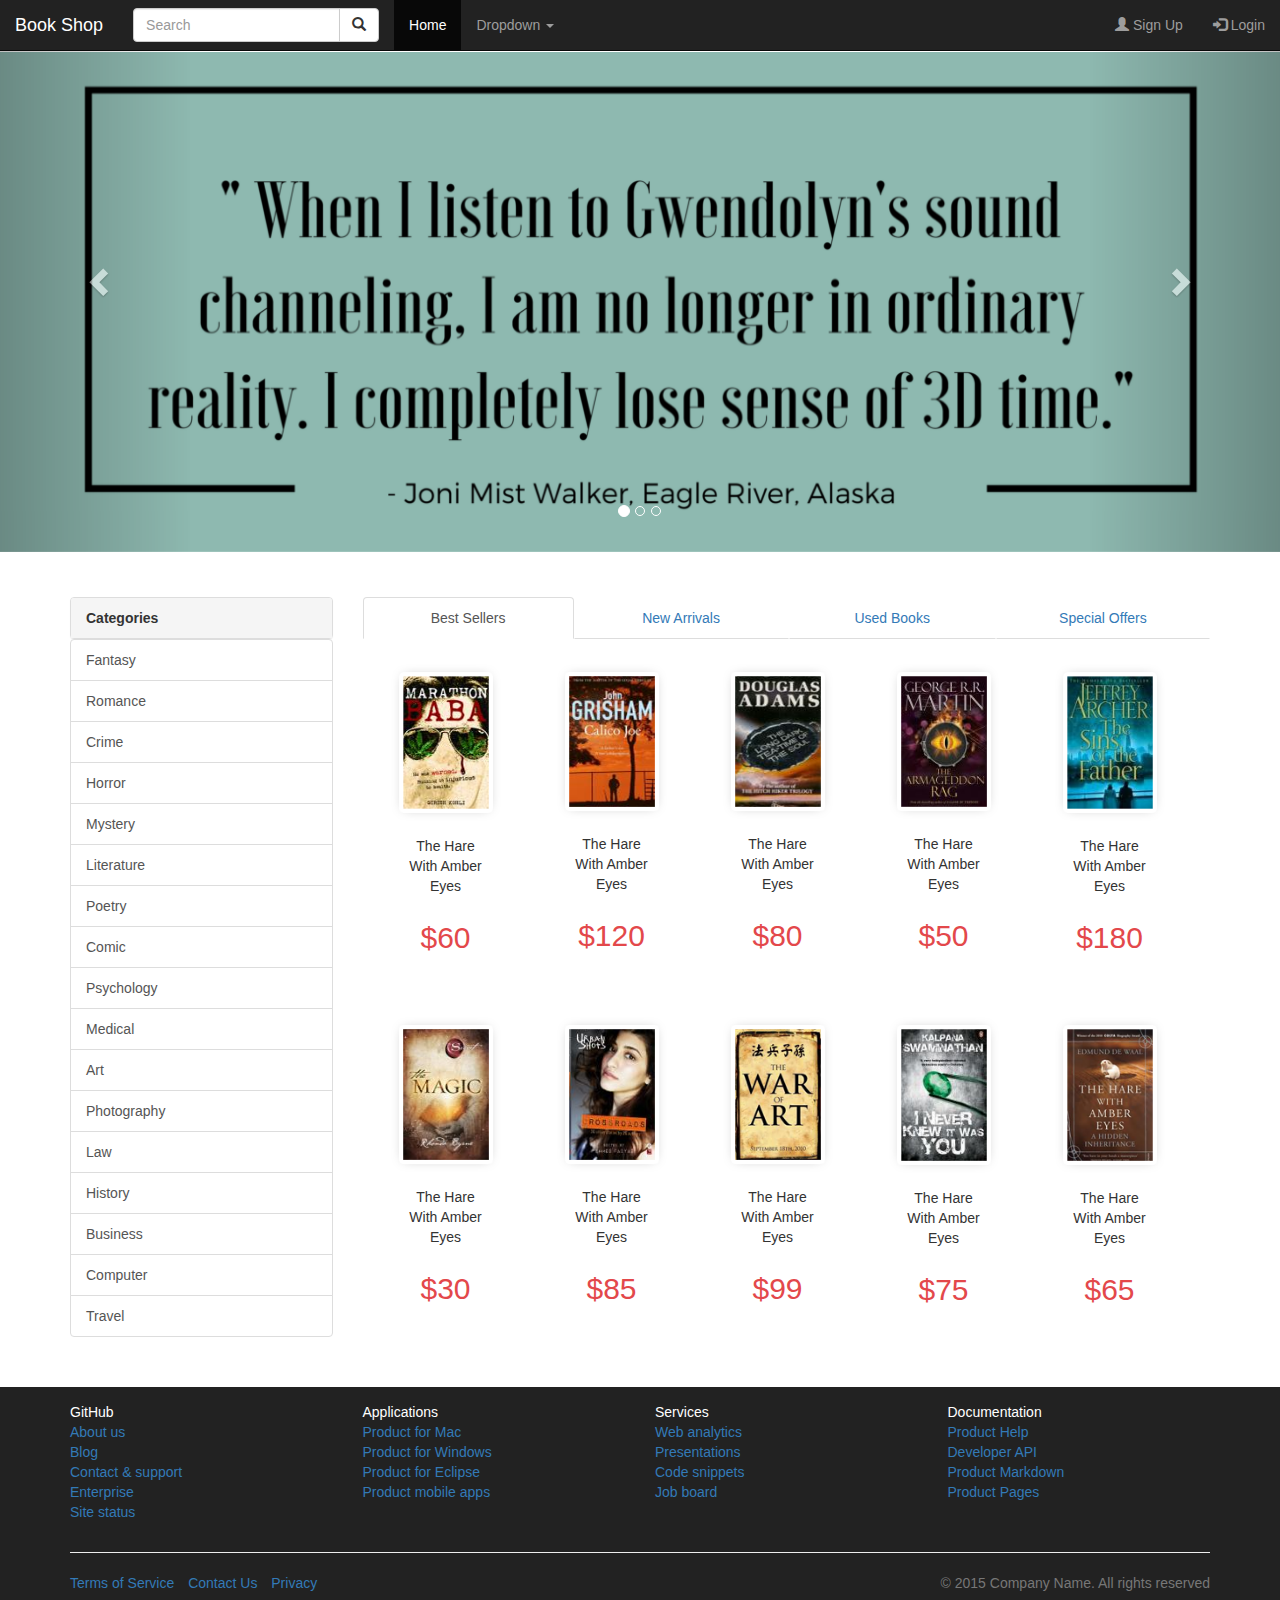
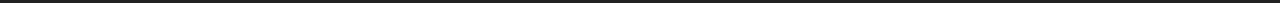
<file: index.html>
<!DOCTYPE html>
<html lang="en">

<head>
    <title>Book shop</title>
    <meta charset="utf-8">
    <meta name="viewport" content="width=device-width, initial-scale=1">
    <link rel="stylesheet" href="https://maxcdn.bootstrapcdn.com/bootstrap/3.3.7/css/bootstrap.min.css">
    <script src="https://ajax.googleapis.com/ajax/libs/jquery/3.3.1/jquery.min.js"></script>
    <script src="https://maxcdn.bootstrapcdn.com/bootstrap/3.3.7/js/bootstrap.min.js"></script>
    <link rel="stylesheet" href="index.css">
    <script src="index.js"></script>
</head>

<body>
    <header>
        <nav class="navbar navbar-inverse navbar-fixed-top">
            <div class="container-fluid">
                <div class="navbar-header ">
                    <button type="button" class="navbar-toggle" data-toggle="collapse" data-target="#myNavbar">
                     <span class="icon-bar"></span>
                     <span class="icon-bar"></span>
                     <span class="icon-bar"></span>                        
                    </button>
                    <a class="navbar-brand" href="index.html">Book Shop</a>
                </div>

                <form class="navbar-form navbar-left">
                    <div class="input-group">
                        <input type="text" class="form-control" placeholder="Search" name="search">
                        <div class="input-group-btn">
                            <button class="btn btn-default">
            <i class="glyphicon glyphicon-search"></i>
          </button>
                        </div>
                    </div>
                </form>

                <div class="collapse navbar-collapse" id="myNavbar">
                    <ul class="nav navbar-nav">
                        <li class="active"><a href="index.html">Home</a></li>
                        <li class="dropdown">
                            <a href="#" class="dropdown-toggle" data-toggle="dropdown" role="button" aria-haspopup="true" aria-expanded="false">Dropdown <span class="caret"></span></a>
                            <ul class="dropdown-menu">
                                <li><a href="#">Action</a></li>
                                <li><a href="#">Another action</a></li>
                                <li><a href="#">Something else here</a></li>
                            </ul>
                        </li>
                    </ul>
                    <ul class="nav navbar-nav navbar-right">
                        <li><a href="sign_up.html"><span class="glyphicon glyphicon-user"></span> Sign Up</a></li>
                        <li><a href="login_in.html"><span class="glyphicon glyphicon-log-in"></span> Login</a></li>
                    </ul>
                </div>
            </div>
        </nav>
    </header>


    <div class="container demo">
        <div class="jumbotron">
            <h1>Welcome to our Book Shop</h1>
        </div>
    </div>


    <div class="main">
        <!-- Slideshow -->
        <div class="carousel slide slide_no" id="carousel">

            <!-- Indicators -->

            <ol class="carousel-indicators">
                <li class="active" data-target="#carousel" data-slide="0"></li>
                <li data-target="#carousel" data-slide="1"></li>
                <li data-target="#carousel" data-slide="2"></li>
            </ol>

            <!-- Slideshow -->

            <div class="carousel-inner">
                <div class="item active">
                    <img src="img/Hey-HoLets-Go-18-1300x500.png" alt="">
                    <div class="carousel-caption">
                        <h3></h3>
                        <p></p>
                    </div>
                </div>

                <div class="item ">
                    <img src="img/FearofFranchise.jpg" alt="">
                    <div class="carousel-caption">
                        <h3></h3>
                        <p></p>
                    </div>
                </div>

                <div class="item ">
                    <img src="img/boeing_747_3-1300x600.jpg" alt="">
                    <div class="carousel-caption">
                        <h3></h3>
                        <p></p>
                    </div>
                </div>

                <!-- Pointers -->

                <a href="#carousel" class="left carousel-control" data-slide="prev">
                     <span class="glyphicon glyphicon-chevron-left"></span>
                 </a>
                <a href="#carousel" class="right carousel-control" data-slide="next">
                     <span class="glyphicon glyphicon-chevron-right"></span>
                 </a>


            </div>

        </div>
        <div class="tab">
            <div class="container">
                <div class="row">
                    <div class="col-sm-3 col-xs-4 demo_1">
                        <div class="panel-group">
                            <div class="panel panel-default">
                                <div class="panel-heading"><strong>Categories</strong></div>
                            </div>
                            <ul class="list-group">
                                <a href="#" class="list-group-item">Fantasy</a>
                                <a href="#" class="list-group-item">Romance</a>
                                <a href="#" class="list-group-item">Crime</a>
                                <a href="#" class="list-group-item">Horror</a>
                                <a href="#" class="list-group-item">Mystery</a>
                                <a href="#" class="list-group-item">Literature</a>
                                <a href="#" class="list-group-item">Poetry</a>
                                <a href="#" class="list-group-item">Comic</a>
                                <a href="#" class="list-group-item">Psychology</a>
                                <a href="#" class="list-group-item">Medical</a>
                                <a href="#" class="list-group-item">Art</a>
                                <a href="#" class="list-group-item">Photography</a>
                                <a href="#" class="list-group-item">Law</a>
                                <a href="#" class="list-group-item">History</a>
                                <a href="#" class="list-group-item">Business</a>
                                <a href="#" class="list-group-item">Computer</a>
                                <a href="#" class="list-group-item">Travel</a>

                            </ul>
                        </div>
                    </div>
                    <div class="col-sm-9 col-xs-8 demo_2">
                        <!-- Навигационные вкладки -->
                        <ul class="nav nav-tabs nav-justified" role="tablist">
                            <li role="presentation" class="active"><a href="#home" aria-controls="home" role="tab" data-toggle="tab">Best Sellers</a></li>
                            <li role="presentation"><a href="#profile" aria-controls="profile" role="tab" data-toggle="tab">New Arrivals</a></li>
                            <li role="presentation"><a href="#messages" aria-controls="messages" role="tab" data-toggle="tab">Used Books</a></li>
                            <li role="presentation"><a href="#settings" aria-controls="settings" role="tab" data-toggle="tab">Special Offers</a></li>
                        </ul>

                        <!-- Вкладки панелей -->
                        <div class="tab-content">
                            <div role="tabpanel" class="tab-pane fade in active" id="home">
                                <div class="card clearfix">
                                    <div class="gallery">
                                        <a href="product.html">
                                    <img src="img/Layer%20106.png" alt="Trolltunga Norway">
                                    </a>
                                        <div class="desc">The Hare With Amber Eyes</div>
                                        <div class="des">
                                            <h2>$60</h2>
                                        </div>
                                    </div>


                                    <div class="gallery">
                                        <a href="product.html">
                                    <img src="img/Layer%20107.png" alt="Trolltunga Norway">
                                    </a>
                                        <div class="desc">The Hare With Amber Eyes</div>
                                        <div class="des">
                                            <h2>$120</h2>
                                        </div>
                                    </div>


                                    <div class="gallery">
                                        <a href="product.html">
                                    <img src="img/Layer%20108.png" alt="Trolltunga Norway">
                                    </a>
                                        <div class="desc">The Hare With Amber Eyes</div>
                                        <div class="des">
                                            <h2>$80</h2>
                                        </div>
                                    </div>


                                    <div class="gallery">
                                        <a href="product.html">
                                    <img src="img/Layer%20109.png" alt="Trolltunga Norway">
                                    </a>
                                        <div class="desc">The Hare With Amber Eyes</div>
                                        <div class="des">
                                            <h2>$50</h2>
                                        </div>
                                    </div>


                                    <div class="gallery">
                                        <a href="product.html">
                                    <img src="img/Layer%20133.png" alt="Trolltunga Norway">
                                    </a>
                                        <div class="desc">The Hare With Amber Eyes</div>
                                        <div class="des">
                                            <h2>$180</h2>
                                        </div>
                                    </div>

                                </div>

                                <div class="card clearfix">
                                    <div class="gallery">
                                        <a href="product.html">
                                    <img src="img/Layer%20134.png" alt="Trolltunga Norway">
                                    </a>
                                        <div class="desc">The Hare With Amber Eyes</div>
                                        <div class="des">
                                            <h2>$30</h2>
                                        </div>
                                    </div>


                                    <div class="gallery">
                                        <a href="product.html">
                                    <img src="img/Layer%20135.png" alt="Trolltunga Norway">
                                    </a>
                                        <div class="desc">The Hare With Amber Eyes</div>
                                        <div class="des">
                                            <h2>$85</h2>
                                        </div>
                                    </div>


                                    <div class="gallery">
                                        <a href="product.html">
                                    <img src="img/Layer%2058.png" alt="Trolltunga Norway">
                                    </a>
                                        <div class="desc">The Hare With Amber Eyes</div>
                                        <div class="des">
                                            <h2>$99</h2>
                                        </div>
                                    </div>


                                    <div class="gallery">
                                        <a href="product.html">
                                    <img src="img/Layer%20137.png" alt="Trolltunga Norway">
                                    </a>
                                        <div class="desc">The Hare With Amber Eyes</div>
                                        <div class="des">
                                            <h2>$75</h2>
                                        </div>
                                    </div>


                                    <div class="gallery">
                                        <a href="product.html">
                                    <img src="img/Layer%2056.png" alt="Trolltunga Norway">
                                    </a>
                                        <div class="desc">The Hare With Amber Eyes</div>
                                        <div class="des">
                                            <h2>$65</h2>
                                        </div>
                                    </div>

                                </div>


                            </div>
                            <div role="tabpanel" class="tab-pane fade" id="profile">...</div>
                            <div role="tabpanel" class="tab-pane fade" id="messages">...</div>
                            <div role="tabpanel" class="tab-pane fade" id="settings">...</div>
                        </div>
                    </div>

                </div>
            </div>
        </div>
    </div>

    <div class="footer">
        <div class="container">
            <div class="row">
                <div class="col-xs-3">
                    <ul class="list-unstyled">
                        <li>GitHub
                            <li>
                                <li><a href="#">About us</a></li>
                                <li><a href="#">Blog</a></li>
                                <li><a href="#">Contact & support</a></li>
                                <li><a href="#">Enterprise</a></li>
                                <li><a href="#">Site status</a></li>
                    </ul>
                </div>
                <div class="col-xs-3">
                    <ul class="list-unstyled">
                        <li>Applications
                            <li>
                                <li><a href="#">Product for Mac</a></li>
                                <li><a href="#">Product for Windows</a></li>
                                <li><a href="#">Product for Eclipse</a></li>
                                <li><a href="#">Product mobile apps</a></li>
                    </ul>
                </div>
                <div class="col-xs-3">
                    <ul class="list-unstyled">
                        <li>Services
                            <li>
                                <li><a href="#">Web analytics</a></li>
                                <li><a href="#">Presentations</a></li>
                                <li><a href="#">Code snippets</a></li>
                                <li><a href="#">Job board</a></li>
                    </ul>
                </div>
                <div class="col-xs-3">
                    <ul class="list-unstyled">
                        <li>Documentation
                            <li>
                                <li><a href="#">Product Help</a></li>
                                <li><a href="#">Developer API</a></li>
                                <li><a href="#">Product Markdown</a></li>
                                <li><a href="#">Product Pages</a></li>
                    </ul>
                </div>
            </div>
            <hr>
            <div class="row">
                <div class="col-xs-8">
                    <ul class="list-unstyled list-inline pull-left">
                        <li><a href="#">Terms of Service</a></li>
                        <li><a href="#">Contact Us</a></li>
                        <li><a href="#">Privacy</a></li>
                    </ul>
                </div>
                <div class="col-xs-4">
                    <p class="text-muted pull-right">© 2015 Company Name. All rights reserved</p>
                </div>
            </div>
        </div>
    </div>
</body>

</html>
</file>
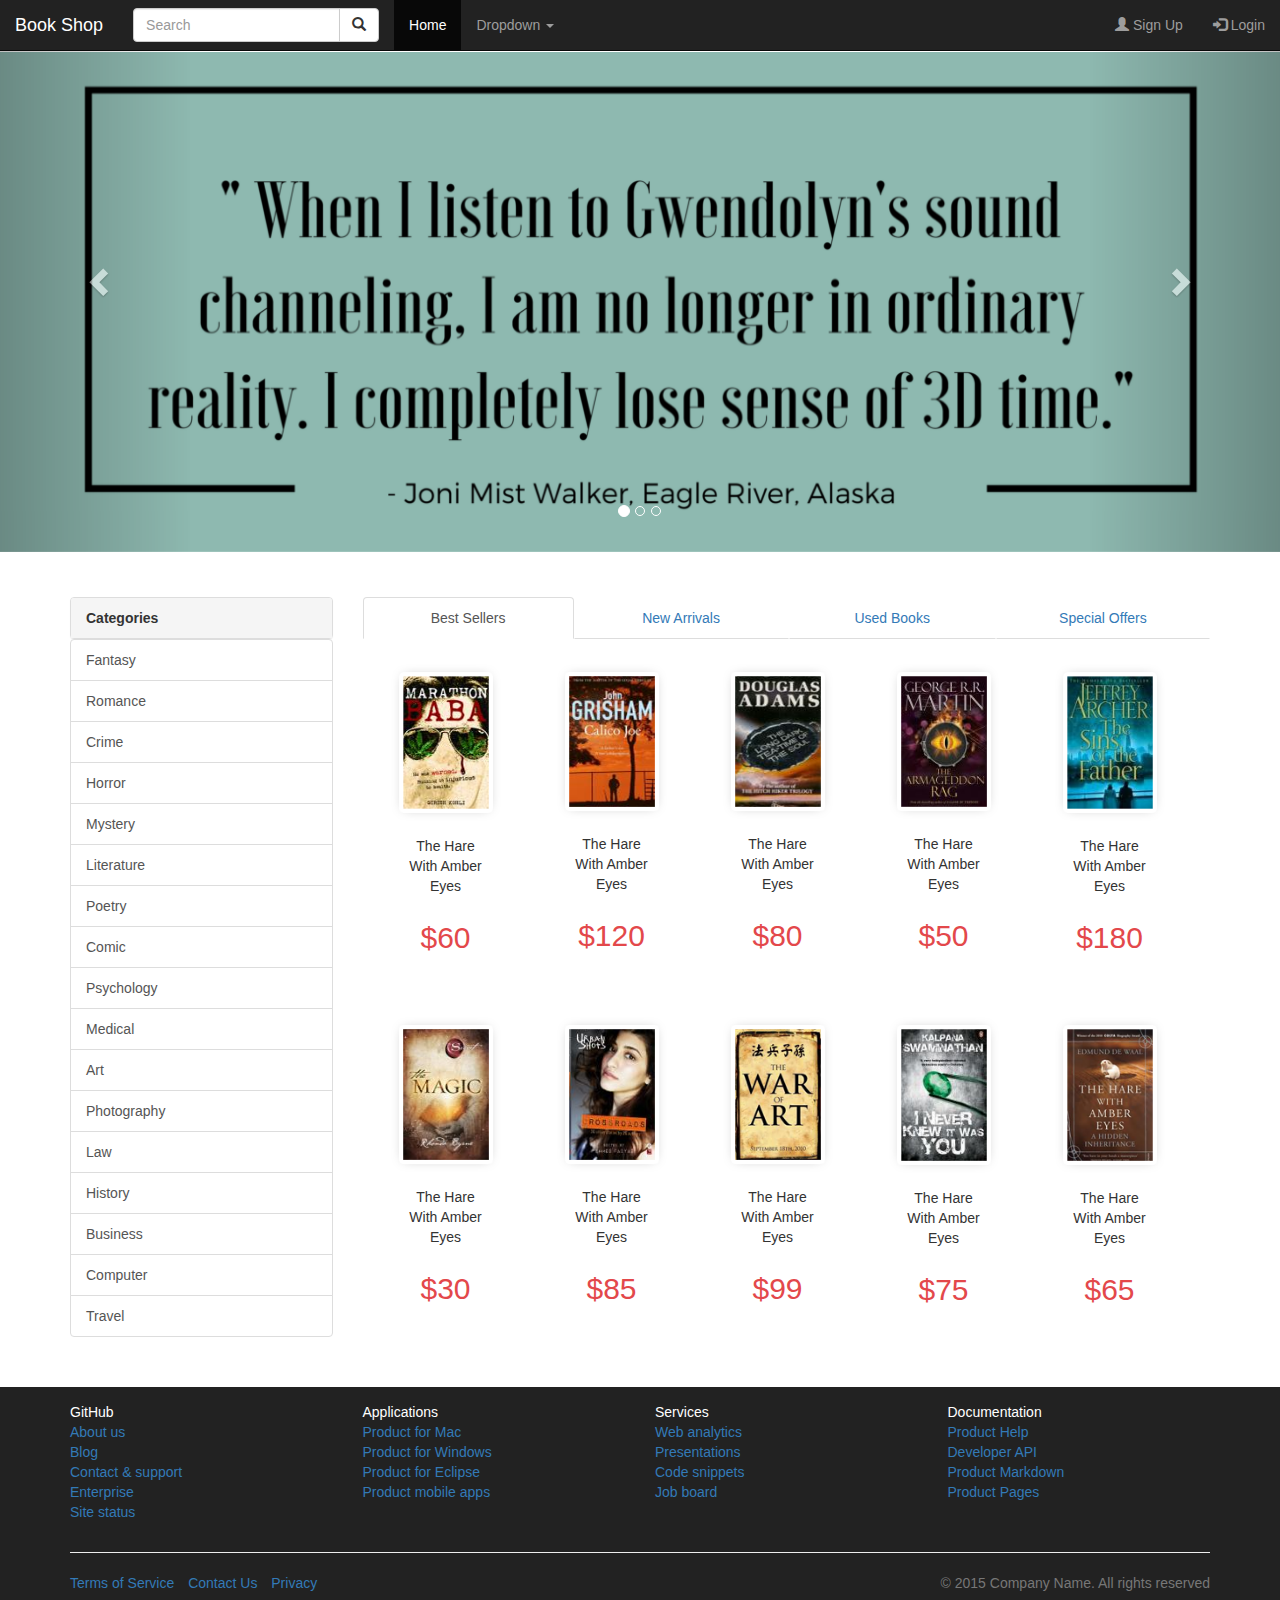
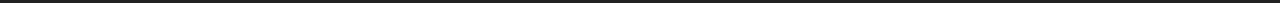
<file: магазинный сайт макет/index.html>
﻿<!DOCTYPE html>
<html lang="en">

<head>
    <title>Book shop</title>
    <meta charset="utf-8">
    <meta name="viewport" content="width=device-width, initial-scale=1">
    <link rel="stylesheet" href="https://maxcdn.bootstrapcdn.com/bootstrap/3.3.7/css/bootstrap.min.css">
    <script src="https://ajax.googleapis.com/ajax/libs/jquery/3.3.1/jquery.min.js"></script>
    <script src="https://maxcdn.bootstrapcdn.com/bootstrap/3.3.7/js/bootstrap.min.js"></script>
    <link rel="stylesheet" href="index.css">
    <script src="index.js"></script>
</head>

<body>
    <header>
        <nav class="navbar navbar-inverse navbar-fixed-top">
            <div class="container-fluid">
                <div class="navbar-header ">
                    <button type="button" class="navbar-toggle" data-toggle="collapse" data-target="#myNavbar">
                     <span class="icon-bar"></span>
                     <span class="icon-bar"></span>
                     <span class="icon-bar"></span>                        
                    </button>
                    <a class="navbar-brand" href="index.html">Book Shop</a>
                </div>

                <form class="navbar-form navbar-left">
                    <div class="input-group">
                        <input type="text" class="form-control" placeholder="Search" name="search">
                        <div class="input-group-btn">
                            <button class="btn btn-default">
            <i class="glyphicon glyphicon-search"></i>
          </button>
                        </div>
                    </div>
                </form>

                <div class="collapse navbar-collapse" id="myNavbar">
                    <ul class="nav navbar-nav">
                        <li class="active"><a href="index.html">Home</a></li>
                        <li class="dropdown">
                            <a href="#" class="dropdown-toggle" data-toggle="dropdown" role="button" aria-haspopup="true" aria-expanded="false">Dropdown <span class="caret"></span></a>
                            <ul class="dropdown-menu">
                                <li><a href="#">Action</a></li>
                                <li><a href="#">Another action</a></li>
                                <li><a href="#">Something else here</a></li>
                            </ul>
                        </li>
                    </ul>
                    <ul class="nav navbar-nav navbar-right">
                        <li><a href="sign_up.html"><span class="glyphicon glyphicon-user"></span> Sign Up</a></li>
                        <li><a href="login_in.html"><span class="glyphicon glyphicon-log-in"></span> Login</a></li>
                    </ul>
                </div>
            </div>
        </nav>
    </header>


    <div class="container demo">
        <div class="jumbotron">
            <h1>Welcome to our Book Shop</h1>
        </div>
    </div>


    <div class="main">
        <!-- Slideshow -->
        <div class="carousel slide slide_no" id="carousel">

            <!-- Indicators -->

            <ol class="carousel-indicators">
                <li class="active" data-target="#carousel" data-slide="0"></li>
                <li data-target="#carousel" data-slide="1"></li>
                <li data-target="#carousel" data-slide="2"></li>
            </ol>

            <!-- Slideshow -->

            <div class="carousel-inner">
                <div class="item active">
                    <img src="img/Hey-HoLets-Go-18-1300x500.png" alt="">
                    <div class="carousel-caption">
                        <h3></h3>
                        <p></p>
                    </div>
                </div>

                <div class="item ">
                    <img src="img/FearofFranchise.jpg" alt="">
                    <div class="carousel-caption">
                        <h3></h3>
                        <p></p>
                    </div>
                </div>

                <div class="item ">
                    <img src="img/boeing_747_3-1300x600.jpg" alt="">
                    <div class="carousel-caption">
                        <h3></h3>
                        <p></p>
                    </div>
                </div>

                <!-- Pointers -->

                <a href="#carousel" class="left carousel-control" data-slide="prev">
                     <span class="glyphicon glyphicon-chevron-left"></span>
                 </a>
                <a href="#carousel" class="right carousel-control" data-slide="next">
                     <span class="glyphicon glyphicon-chevron-right"></span>
                 </a>


            </div>

        </div>
        <div class="tab">
            <div class="container">
                <div class="row">
                    <div class="col-sm-3 col-xs-4 demo_1">
                        <div class="panel-group">
                            <div class="panel panel-default">
                                <div class="panel-heading"><strong>Categories</strong></div>
                            </div>
                            <ul class="list-group">
                                <a href="#" class="list-group-item">Fantasy</a>
                                <a href="#" class="list-group-item">Romance</a>
                                <a href="#" class="list-group-item">Crime</a>
                                <a href="#" class="list-group-item">Horror</a>
                                <a href="#" class="list-group-item">Mystery</a>
                                <a href="#" class="list-group-item">Literature</a>
                                <a href="#" class="list-group-item">Poetry</a>
                                <a href="#" class="list-group-item">Comic</a>
                                <a href="#" class="list-group-item">Psychology</a>
                                <a href="#" class="list-group-item">Medical</a>
                                <a href="#" class="list-group-item">Art</a>
                                <a href="#" class="list-group-item">Photography</a>
                                <a href="#" class="list-group-item">Law</a>
                                <a href="#" class="list-group-item">History</a>
                                <a href="#" class="list-group-item">Business</a>
                                <a href="#" class="list-group-item">Computer</a>
                                <a href="#" class="list-group-item">Travel</a>

                            </ul>
                        </div>
                    </div>
                    <div class="col-sm-9 col-xs-8 demo_2">
                        <!-- Навигационные вкладки -->
                        <ul class="nav nav-tabs nav-justified" role="tablist">
                            <li role="presentation" class="active"><a href="#home" aria-controls="home" role="tab" data-toggle="tab">Best Sellers</a></li>
                            <li role="presentation"><a href="#profile" aria-controls="profile" role="tab" data-toggle="tab">New Arrivals</a></li>
                            <li role="presentation"><a href="#messages" aria-controls="messages" role="tab" data-toggle="tab">Used Books</a></li>
                            <li role="presentation"><a href="#settings" aria-controls="settings" role="tab" data-toggle="tab">Special Offers</a></li>
                        </ul>

                        <!-- Вкладки панелей -->
                        <div class="tab-content">
                            <div role="tabpanel" class="tab-pane fade in active" id="home">
                                <div class="card clearfix">
                                    <div class="gallery">
                                        <a href="product.html">
                                    <img src="img/Layer%20106.png" alt="Trolltunga Norway">
                                    </a>
                                        <div class="desc">The Hare With Amber Eyes</div>
                                        <div class="des">
                                            <h2>$60</h2>
                                        </div>
                                    </div>


                                    <div class="gallery">
                                        <a href="product.html">
                                    <img src="img/Layer%20107.png" alt="Trolltunga Norway">
                                    </a>
                                        <div class="desc">The Hare With Amber Eyes</div>
                                        <div class="des">
                                            <h2>$120</h2>
                                        </div>
                                    </div>


                                    <div class="gallery">
                                        <a href="product.html">
                                    <img src="img/Layer%20108.png" alt="Trolltunga Norway">
                                    </a>
                                        <div class="desc">The Hare With Amber Eyes</div>
                                        <div class="des">
                                            <h2>$80</h2>
                                        </div>
                                    </div>


                                    <div class="gallery">
                                        <a href="product.html">
                                    <img src="img/Layer%20109.png" alt="Trolltunga Norway">
                                    </a>
                                        <div class="desc">The Hare With Amber Eyes</div>
                                        <div class="des">
                                            <h2>$50</h2>
                                        </div>
                                    </div>


                                    <div class="gallery">
                                        <a href="product.html">
                                    <img src="img/Layer%20133.png" alt="Trolltunga Norway">
                                    </a>
                                        <div class="desc">The Hare With Amber Eyes</div>
                                        <div class="des">
                                            <h2>$180</h2>
                                        </div>
                                    </div>

                                </div>

                                <div class="card clearfix">
                                    <div class="gallery">
                                        <a href="product.html">
                                    <img src="img/Layer%20134.png" alt="Trolltunga Norway">
                                    </a>
                                        <div class="desc">The Hare With Amber Eyes</div>
                                        <div class="des">
                                            <h2>$30</h2>
                                        </div>
                                    </div>


                                    <div class="gallery">
                                        <a href="product.html">
                                    <img src="img/Layer%20135.png" alt="Trolltunga Norway">
                                    </a>
                                        <div class="desc">The Hare With Amber Eyes</div>
                                        <div class="des">
                                            <h2>$85</h2>
                                        </div>
                                    </div>


                                    <div class="gallery">
                                        <a href="product.html">
                                    <img src="img/Layer%2058.png" alt="Trolltunga Norway">
                                    </a>
                                        <div class="desc">The Hare With Amber Eyes</div>
                                        <div class="des">
                                            <h2>$99</h2>
                                        </div>
                                    </div>


                                    <div class="gallery">
                                        <a href="product.html">
                                    <img src="img/Layer%20137.png" alt="Trolltunga Norway">
                                    </a>
                                        <div class="desc">The Hare With Amber Eyes</div>
                                        <div class="des">
                                            <h2>$75</h2>
                                        </div>
                                    </div>


                                    <div class="gallery">
                                        <a href="product.html">
                                    <img src="img/Layer%2056.png" alt="Trolltunga Norway">
                                    </a>
                                        <div class="desc">The Hare With Amber Eyes</div>
                                        <div class="des">
                                            <h2>$65</h2>
                                        </div>
                                    </div>

                                </div>


                            </div>
                            <div role="tabpanel" class="tab-pane fade" id="profile">...</div>
                            <div role="tabpanel" class="tab-pane fade" id="messages">...</div>
                            <div role="tabpanel" class="tab-pane fade" id="settings">...</div>
                        </div>
                    </div>

                </div>
            </div>
        </div>
    </div>

    <div class="footer">
        <div class="container">
            <div class="row">
                <div class="col-xs-3">
                    <ul class="list-unstyled">
                        <li>GitHub
                            <li>
                                <li><a href="#">About us</a></li>
                                <li><a href="#">Blog</a></li>
                                <li><a href="#">Contact & support</a></li>
                                <li><a href="#">Enterprise</a></li>
                                <li><a href="#">Site status</a></li>
                    </ul>
                </div>
                <div class="col-xs-3">
                    <ul class="list-unstyled">
                        <li>Applications
                            <li>
                                <li><a href="#">Product for Mac</a></li>
                                <li><a href="#">Product for Windows</a></li>
                                <li><a href="#">Product for Eclipse</a></li>
                                <li><a href="#">Product mobile apps</a></li>
                    </ul>
                </div>
                <div class="col-xs-3">
                    <ul class="list-unstyled">
                        <li>Services
                            <li>
                                <li><a href="#">Web analytics</a></li>
                                <li><a href="#">Presentations</a></li>
                                <li><a href="#">Code snippets</a></li>
                                <li><a href="#">Job board</a></li>
                    </ul>
                </div>
                <div class="col-xs-3">
                    <ul class="list-unstyled">
                        <li>Documentation
                            <li>
                                <li><a href="#">Product Help</a></li>
                                <li><a href="#">Developer API</a></li>
                                <li><a href="#">Product Markdown</a></li>
                                <li><a href="#">Product Pages</a></li>
                    </ul>
                </div>
            </div>
            <hr>
            <div class="row">
                <div class="col-xs-8">
                    <ul class="list-unstyled list-inline pull-left">
                        <li><a href="#">Terms of Service</a></li>
                        <li><a href="#">Contact Us</a></li>
                        <li><a href="#">Privacy</a></li>
                    </ul>
                </div>
                <div class="col-xs-4">
                    <p class="text-muted pull-right">© 2015 Company Name. All rights reserved</p>
                </div>
            </div>
        </div>
    </div>
</body>

</html>
</file>
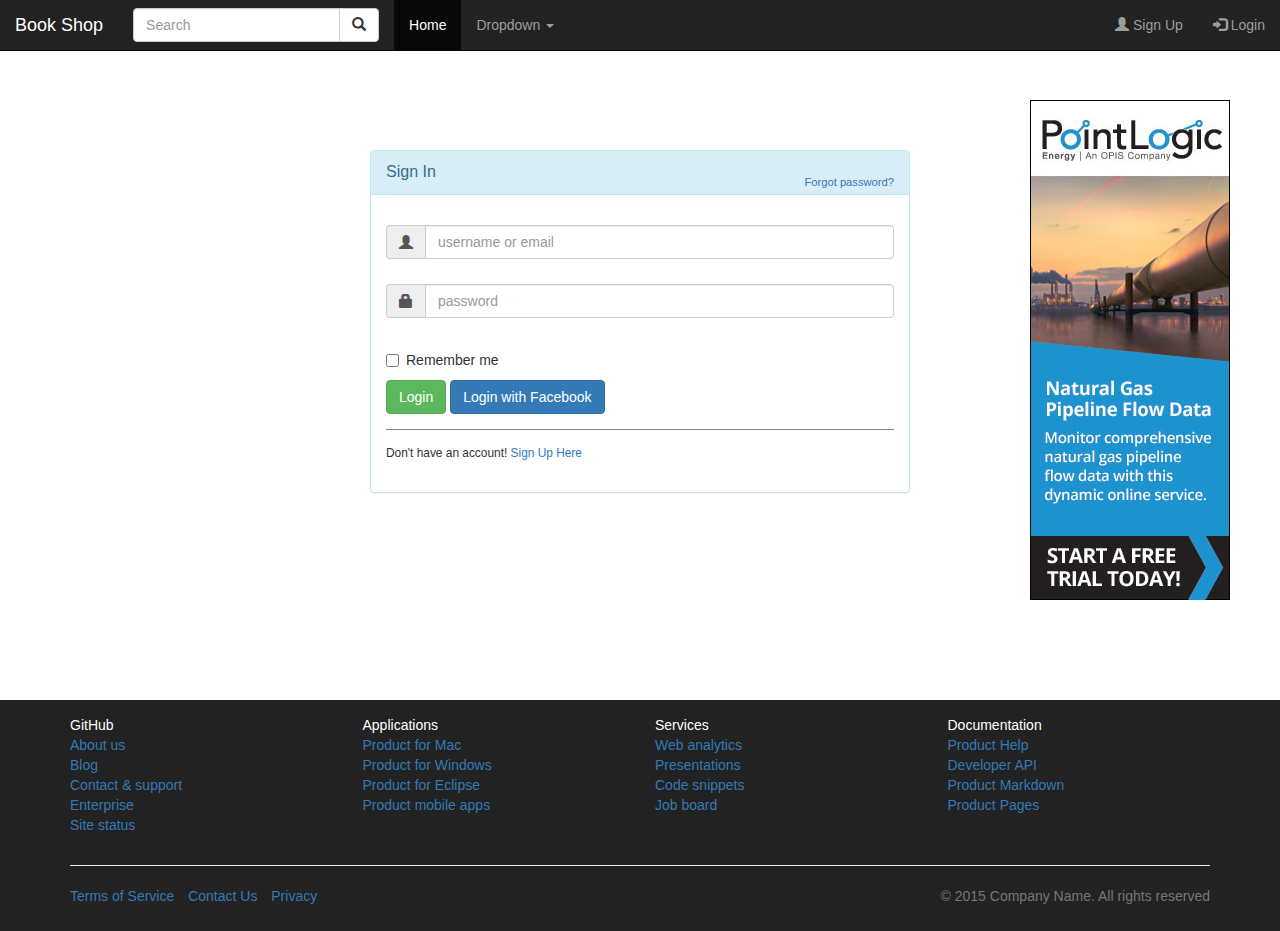
<file: login_in.html>
<!DOCTYPE html>
<html lang="en">
<head>
    <meta charset="UTF-8">
    <title>Sign in</title>
    <meta name="viewport" content="width=device-width, initial-scale=1">
    <link rel="stylesheet" href="https://maxcdn.bootstrapcdn.com/bootstrap/3.3.7/css/bootstrap.min.css">
    <script src="https://ajax.googleapis.com/ajax/libs/jquery/3.3.1/jquery.min.js"></script>
    <script src="https://maxcdn.bootstrapcdn.com/bootstrap/3.3.7/js/bootstrap.min.js"></script>
    <link rel="stylesheet" href="login_in.css">
    <script src="index.js"></script>
</head>

<body>
    <header>
        <nav class="navbar navbar-inverse navbar-fixed-top">
            <div class="container-fluid">
                <div class="navbar-header ">
                    <button type="button" class="navbar-toggle" data-toggle="collapse" data-target="#myNavbar">
                     <span class="icon-bar"></span>
                     <span class="icon-bar"></span>
                     <span class="icon-bar"></span>                        
                    </button>
                    <a class="navbar-brand" href="index.html">Book Shop</a>
                </div>

                <form class="navbar-form navbar-left">
                    <div class="input-group">
                        <input type="text" class="form-control" placeholder="Search" name="search">
                        <div class="input-group-btn">
                            <button class="btn btn-default">
            <i class="glyphicon glyphicon-search"></i>
          </button>
                        </div>
                    </div>
                </form>

                <div class="collapse navbar-collapse" id="myNavbar">
                    <ul class="nav navbar-nav">
                        <li class="active"><a href="index.html">Home</a></li>
                        <li class="dropdown">
                            <a href="#" class="dropdown-toggle" data-toggle="dropdown" role="button" aria-haspopup="true" aria-expanded="false">Dropdown <span class="caret"></span></a>
                            <ul class="dropdown-menu">
                                <li><a href="#">Action</a></li>
                                <li><a href="#">Another action</a></li>
                                <li><a href="#">Something else here</a></li>
                            </ul>
                        </li>
                    </ul>
                    <ul class="nav navbar-nav navbar-right">
                        <li><a href="sign_up.html"><span class="glyphicon glyphicon-user"></span> Sign Up</a></li>
                        <li><a href="login_in.html"><span class="glyphicon glyphicon-log-in"></span> Login</a></li>
                    </ul>
                </div>
            </div>
        </nav>
    </header>

<div class="ads_right">
    <a href="#">
        <img src="img/Pipeline-Module-ad-200x500.jpg" alt="ads">
    </a>
    
</div>

    <div class="container">
        <div id="loginbox" style="margin-top:50px;" class="mainbox col-md-6 col-md-offset-3 col-sm-8 col-sm-offset-2">
            <div class="panel panel-info">
                <div class="panel-heading">
                    <div class="panel-title">Sign In</div>
                    <div style="float:right; font-size: 80%; position: relative; top:-10px"><a href="#">Forgot password?</a></div>
                </div>

                <div style="padding-top:30px" class="panel-body">

                    <div style="display:none" id="login-alert" class="alert alert-danger col-sm-12"></div>

                    <form id="loginform" class="form-horizontal" role="form">

                        <div style="margin-bottom: 25px" class="input-group">
                            <span class="input-group-addon"><i class="glyphicon glyphicon-user"></i></span>
                            <input id="login-username" type="text" class="form-control" name="username" value="" placeholder="username or email">
                        </div>

                        <div style="margin-bottom: 25px" class="input-group">
                            <span class="input-group-addon"><i class="glyphicon glyphicon-lock"></i></span>
                            <input id="login-password" type="password" class="form-control" name="password" placeholder="password">
                        </div>



                        <div class="input-group">
                            <div class="checkbox">
                                <label>
                                          <input id="login-remember" type="checkbox" name="remember" value="1"> Remember me
                                        </label>
                            </div>
                        </div>


                        <div style="margin-top:10px" class="form-group">
                            <!-- Button -->

                            <div class="col-sm-12 controls">
                                <a id="btn-login" href="#" class="btn btn-success">Login  </a>
                                <a id="btn-fblogin" href="#" class="btn btn-primary">Login with Facebook</a>

                            </div>
                        </div>


                        <div class="form-group">
                            <div class="col-md-12 control">
                                <div style="border-top: 1px solid#888; padding-top:15px; font-size:85%">
                                    Don't have an account!
                                    <a href="sign_up.html" onClick="$('#loginbox').hide(); $('#signupbox').show()">
                                            Sign Up Here
                                        </a>
                                </div>
                            </div>
                        </div>
                    </form>



                </div>
            </div>
        </div>
        <div id="signupbox" style="display:none; margin-top:50px" class="mainbox col-md-6 col-md-offset-3 col-sm-8 col-sm-offset-2">
            <div class="panel panel-info">
                <div class="panel-heading">
                    <div class="panel-title">Sign Up</div>
                    <div style="float:right; font-size: 85%; position: relative; top:-10px"><a id="signinlink" href="#" onclick="$('#signupbox').hide(); $('#loginbox').show()">Sign In</a></div>
                </div>
                <div class="panel-body">
                    <form id="signupform" class="form-horizontal" role="form">

                        <div id="signupalert" style="display:none" class="alert alert-danger">
                            <p>Error:</p>
                            <span></span>
                        </div>



                        <div class="form-group">
                            <label for="email" class="col-md-3 control-label">Email</label>
                            <div class="col-md-9">
                                <input type="text" class="form-control" name="email" placeholder="Email Address">
                            </div>
                        </div>

                        <div class="form-group">
                            <label for="firstname" class="col-md-3 control-label">First Name</label>
                            <div class="col-md-9">
                                <input type="text" class="form-control" name="firstname" placeholder="First Name">
                            </div>
                        </div>
                        <div class="form-group">
                            <label for="lastname" class="col-md-3 control-label">Last Name</label>
                            <div class="col-md-9">
                                <input type="text" class="form-control" name="lastname" placeholder="Last Name">
                            </div>
                        </div>
                        <div class="form-group">
                            <label for="password" class="col-md-3 control-label">Password</label>
                            <div class="col-md-9">
                                <input type="password" class="form-control" name="passwd" placeholder="Password">
                            </div>
                        </div>

                        <div class="form-group">
                            <label for="icode" class="col-md-3 control-label">Invitation Code</label>
                            <div class="col-md-9">
                                <input type="text" class="form-control" name="icode" placeholder="">
                            </div>
                        </div>

                        <div class="form-group">
                            <!-- Button -->
                            <div class="col-md-offset-3 col-md-9">
                                <button id="btn-signup" type="button" class="btn btn-info"><i class="icon-hand-right"></i> &nbsp Sign Up</button>
                                <span style="margin-left:8px;">or</span>
                            </div>
                        </div>

                        <div style="border-top: 1px solid #999; padding-top:20px" class="form-group">

                            <div class="col-md-offset-3 col-md-9">
                                <button id="btn-fbsignup" type="button" class="btn btn-primary"><i class="icon-facebook"></i>   Sign Up with Facebook</button>
                            </div>

                        </div>



                    </form>
                </div>
            </div>




        </div>
    </div>


    <div class="footer">
        <div class="container demo">
            <div class="row">
                <div class="col-xs-3">
                    <ul class="list-unstyled">
                        <li>GitHub
                            <li>
                                <li><a href="#">About us</a></li>
                                <li><a href="#">Blog</a></li>
                                <li><a href="#">Contact & support</a></li>
                                <li><a href="#">Enterprise</a></li>
                                <li><a href="#">Site status</a></li>
                    </ul>
                </div>
                <div class="col-xs-3">
                    <ul class="list-unstyled">
                        <li>Applications
                            <li>
                                <li><a href="#">Product for Mac</a></li>
                                <li><a href="#">Product for Windows</a></li>
                                <li><a href="#">Product for Eclipse</a></li>
                                <li><a href="#">Product mobile apps</a></li>
                    </ul>
                </div>
                <div class="col-xs-3">
                    <ul class="list-unstyled">
                        <li>Services
                            <li>
                                <li><a href="#">Web analytics</a></li>
                                <li><a href="#">Presentations</a></li>
                                <li><a href="#">Code snippets</a></li>
                                <li><a href="#">Job board</a></li>
                    </ul>
                </div>
                <div class="col-xs-3">
                    <ul class="list-unstyled">
                        <li>Documentation
                            <li>
                                <li><a href="#">Product Help</a></li>
                                <li><a href="#">Developer API</a></li>
                                <li><a href="#">Product Markdown</a></li>
                                <li><a href="#">Product Pages</a></li>
                    </ul>
                </div>
            </div>
            <hr>
            <div class="row">
                <div class="col-xs-8">
                    <ul class="list-unstyled list-inline pull-left">
                        <li><a href="#">Terms of Service</a></li>
                        <li><a href="#">Contact Us</a></li>
                        <li><a href="#">Privacy</a></li>
                    </ul>
                </div>
                <div class="col-xs-4">
                    <p class="text-muted pull-right">© 2015 Company Name. All rights reserved</p>
                </div>
            </div>
        </div>
    </div>

</body>
</html>
</file>
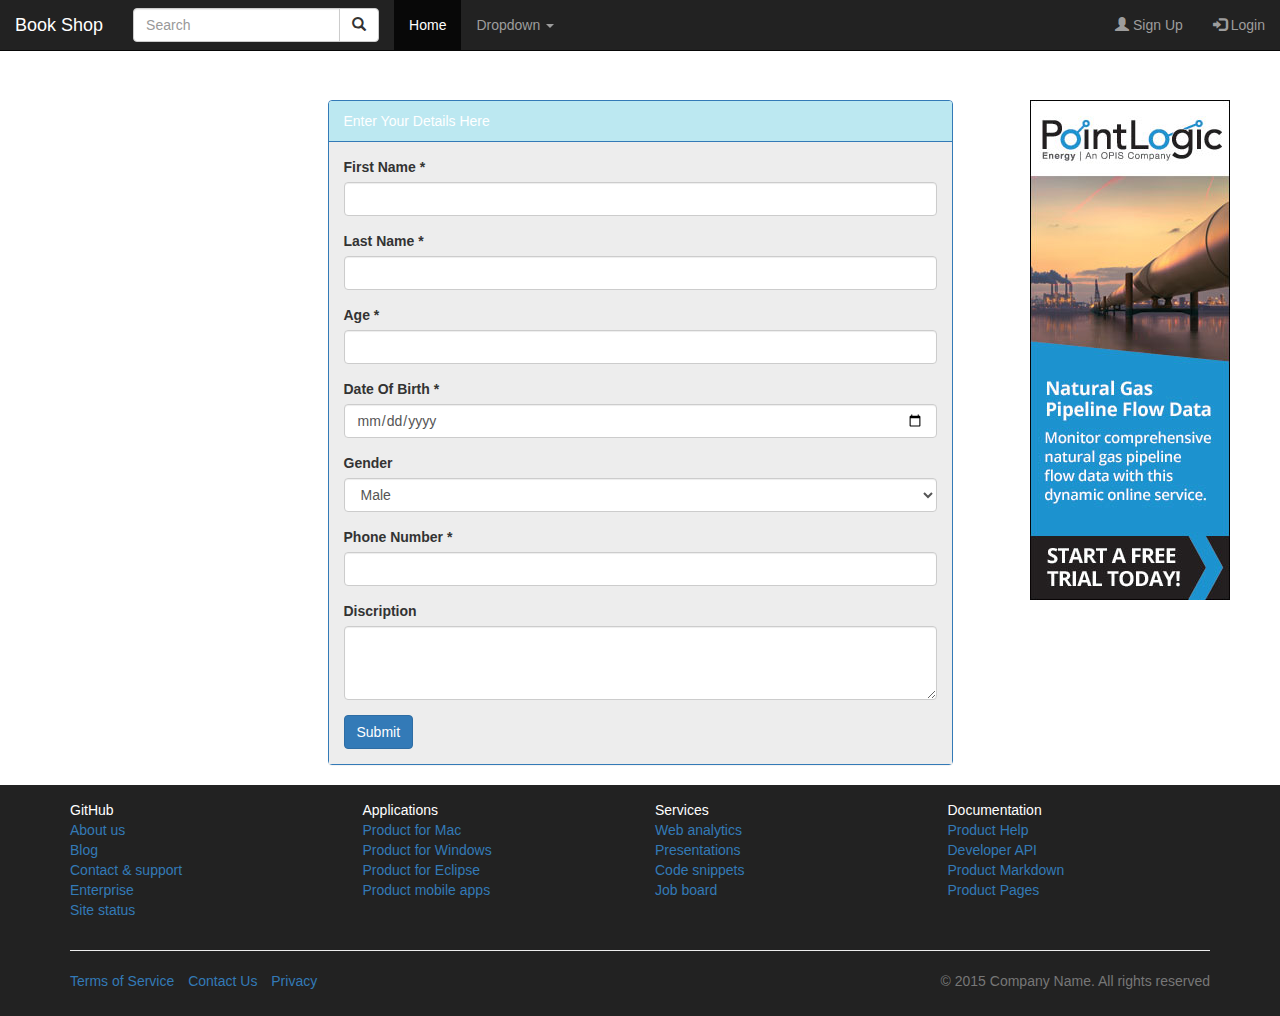
<file: sign_up.html>
<!DOCTYPE html>
<html lang="en">
<head>
    <meta charset="UTF-8">
    <title>Document</title>
    <meta name="viewport" content="width=device-width, initial-scale=1">
    <link rel="stylesheet" href="https://maxcdn.bootstrapcdn.com/bootstrap/3.3.7/css/bootstrap.min.css">
    <script src="https://ajax.googleapis.com/ajax/libs/jquery/3.3.1/jquery.min.js"></script>
    <script src="https://maxcdn.bootstrapcdn.com/bootstrap/3.3.7/js/bootstrap.min.js"></script>
    <link rel="stylesheet" href="sign_up.css">
    <script src="sign_up.js"></script>
</head>

<body>
    <header>
        <nav class="navbar navbar-inverse navbar-fixed-top">
            <div class="container-fluid">
                <div class="navbar-header ">
                    <button type="button" class="navbar-toggle" data-toggle="collapse" data-target="#myNavbar">
                     <span class="icon-bar"></span>
                     <span class="icon-bar"></span>
                     <span class="icon-bar"></span>                        
                    </button>
                    <a class="navbar-brand" href="index.html">Book Shop</a>
                </div>

                <form class="navbar-form navbar-left">
                    <div class="input-group">
                        <input type="text" class="form-control" placeholder="Search" name="search">
                        <div class="input-group-btn">
                            <button class="btn btn-default">
            <i class="glyphicon glyphicon-search"></i>
          </button>
                        </div>
                    </div>
                </form>

                <div class="collapse navbar-collapse" id="myNavbar">
                    <ul class="nav navbar-nav">
                        <li class="active"><a href="index.html">Home</a></li>
                        <li class="dropdown">
                            <a href="#" class="dropdown-toggle" data-toggle="dropdown" role="button" aria-haspopup="true" aria-expanded="false">Dropdown <span class="caret"></span></a>
                            <ul class="dropdown-menu">
                                <li><a href="#">Action</a></li>
                                <li><a href="#">Another action</a></li>
                                <li><a href="#">Something else here</a></li>
                            </ul>
                        </li>
                    </ul>
                    <ul class="nav navbar-nav navbar-right">
                        <li><a href="sign_up.html"><span class="glyphicon glyphicon-user"></span> Sign Up</a></li>
                        <li><a href="login_in.html"><span class="glyphicon glyphicon-log-in"></span> Login</a></li>
                    </ul>
                </div>
            </div>
        </nav>
    </header>

    <div class="ads_right">
        <a href="#">
        <img src="img/Pipeline-Module-ad-200x500.jpg" alt="ads">
    </a>

    </div>

    <div class="main">
        <div class="row demo_1">
            <div class="col-md-6 col-sm-12 col-lg-6 col-md-offset-3">
                <div class="panel panel-primary">
                    <div class="panel-heading">Enter Your Details Here
                    </div>
                    <div class="panel-body">
                        <form name="myform">
                            <div class="form-group">
                                <label for="myName">First Name *</label>
                                <input id="myName" name="myName" class="form-control" type="text" data-validation="required">
                                <span id="error_name" class="text-danger"></span>
                            </div>
                            <div class="form-group">
                                <label for="lastname">Last Name *</label>
                                <input id="lastname" name="lastname" class="form-control" type="text" data-validation="email">
                                <span id="error_lastname" class="text-danger"></span>
                            </div>
                            <div class="form-group">
                                <label for="age">Age *</label>
                                <input id="age" name="age" class="form-control" type="number" min="1">
                                <span id="error_age" class="text-danger"></span>
                            </div>
                            <div class="form-group">
                                <label for="dob">Date Of Birth *</label>
                                <input type="date" name="dob" id="dob" class="form-control">
                                <span id="error_dob" class="text-danger"></span>
                            </div>
                            <div class="form-group">
                                <label for="gender">Gender</label>
                                <select name="gender" id="gender" class="form-control">
							<option selected>Male</option>
							<option>Female</option>
							<option>Other</option>
						</select>
                                <span id="error_gender" class="text-danger"></span>
                            </div>
                            <div class="form-group">
                                <label for="phone">Phone Number *</label>
                                <input type="text" id="phone" name="phone" class="form-control">
                                <span id="error_phone" class="text-danger"></span>
                            </div>
                            <div class="form-group">
                                <label for="disc">Discription</label>
                                <textarea class="form-control" rows="3"></textarea>
                            </div>

                            <button id="submit" type="submit" value="submit" class="btn btn-primary center">Submit</button>

                        </form>

                    </div>
                </div>
            </div>
        </div>
    </div>


    <div class="footer demo">
        <div class="container">
            <div class="row">
                <div class="col-xs-3">
                    <ul class="list-unstyled">
                        <li>GitHub
                            <li>
                                <li><a href="#">About us</a></li>
                                <li><a href="#">Blog</a></li>
                                <li><a href="#">Contact & support</a></li>
                                <li><a href="#">Enterprise</a></li>
                                <li><a href="#">Site status</a></li>
                    </ul>
                </div>
                <div class="col-xs-3">
                    <ul class="list-unstyled">
                        <li>Applications
                            <li>
                                <li><a href="#">Product for Mac</a></li>
                                <li><a href="#">Product for Windows</a></li>
                                <li><a href="#">Product for Eclipse</a></li>
                                <li><a href="#">Product mobile apps</a></li>
                    </ul>
                </div>
                <div class="col-xs-3">
                    <ul class="list-unstyled">
                        <li>Services
                            <li>
                                <li><a href="#">Web analytics</a></li>
                                <li><a href="#">Presentations</a></li>
                                <li><a href="#">Code snippets</a></li>
                                <li><a href="#">Job board</a></li>
                    </ul>
                </div>
                <div class="col-xs-3">
                    <ul class="list-unstyled">
                        <li>Documentation
                            <li>
                                <li><a href="#">Product Help</a></li>
                                <li><a href="#">Developer API</a></li>
                                <li><a href="#">Product Markdown</a></li>
                                <li><a href="#">Product Pages</a></li>
                    </ul>
                </div>
            </div>
            <hr>
            <div class="row">
                <div class="col-xs-8">
                    <ul class="list-unstyled list-inline pull-left">
                        <li><a href="#">Terms of Service</a></li>
                        <li><a href="#">Contact Us</a></li>
                        <li><a href="#">Privacy</a></li>
                    </ul>
                </div>
                <div class="col-xs-4">
                    <p class="text-muted pull-right">© 2015 Company Name. All rights reserved</p>
                </div>
            </div>
        </div>
    </div>
</body>
</html>
</file>
<file: index.css>
body{
    padding: 0px;
    margin: 0px;
    
}

.main{
    padding: 0px;
    margin: 0px;
}

header{
    padding: 0px;
    margin: 0px;
}

element.style{
    background-color: #aaaea9;
}

.carousel-inner>.item>a>img, .carousel-inner>.item>img, .img-responsive, .thumbnail a>img, .thumbnail>img{
    width: 1400px;
    height: 500px;
    margin-top: 52px;
    margin-right: auto;
    margin-left: auto;
}


.tab-content{

    height: 300px;
}

.tab{
padding: 30px;
}

/*---------------------------------*/

div.gallery {
    margin: 28px;
    margin-top: 25px;
    
    float: left;
    width: 110px;
}

div.gallery:hover {
    border: 1px solid #777;
}

div.gallery img {
    width: 100%;
    height: auto;
}

div.desc {
    padding: 15px;
    padding-bottom: 5px;
    margin: 0px;
    text-align: center;
}

.gallery .des {
    text-align: center;
    padding: 0px;
    margin-top: 0px;
    color: #e3484b;
    
}

/*--------------------------------------------*/

.footer{
    background-color: #222;
    color: white;
    border-color: #080808;
}

.container{
    padding-top: 15px;
}

.demo{
    text-align: center;
}
















/* Large Devices, Wide Screens */
@media only screen and (max-width : 581px) {


}

/* Medium Devices, Desktops */
@media only screen and (max-width : 605px) {
    .demo_1{
        display: none;
    }
    .demo_2{
        width: auto;
    }
}

/* Small Devices, Tablets */
@media only screen and (min-width : 768px) {

    .demo{
        display: none;
    }
}

/* Extra Small Devices, Phones */
@media only screen and (max-width : 768px) {
    .slide_no{
        display: none;
    }
}

@media only screen and (max-width : 767px) {
    .demo{
        display: block;
        margin-top: 125px;
    }
}
</file>
<file: магазинный сайт макет/index.css>
body{
    padding: 0px;
    margin: 0px;
    
}

.main{
    padding: 0px;
    margin: 0px;
}

header{
    padding: 0px;
    margin: 0px;
}

element.style{
    background-color: #aaaea9;
}

.carousel-inner>.item>a>img, .carousel-inner>.item>img, .img-responsive, .thumbnail a>img, .thumbnail>img{
    width: 1400px;
    height: 500px;
    margin-top: 52px;
    margin-right: auto;
    margin-left: auto;
}


.tab-content{

    height: 300px;
}

.tab{
padding: 30px;
}

/*---------------------------------*/

div.gallery {
    margin: 28px;
    margin-top: 25px;
    
    float: left;
    width: 110px;
}

div.gallery:hover {
    border: 1px solid #777;
}

div.gallery img {
    width: 100%;
    height: auto;
}

div.desc {
    padding: 15px;
    padding-bottom: 5px;
    margin: 0px;
    text-align: center;
}

.gallery .des {
    text-align: center;
    padding: 0px;
    margin-top: 0px;
    color: #e3484b;
    
}

/*--------------------------------------------*/

.footer{
    background-color: #222;
    color: white;
    border-color: #080808;
}

.container{
    padding-top: 15px;
}

.demo{
    text-align: center;
}
















/* Large Devices, Wide Screens */
@media only screen and (max-width : 581px) {


}

/* Medium Devices, Desktops */
@media only screen and (max-width : 605px) {
    .demo_1{
        display: none;
    }
    .demo_2{
        width: auto;
    }
}

/* Small Devices, Tablets */
@media only screen and (min-width : 768px) {

    .demo{
        display: none;
    }
}

/* Extra Small Devices, Phones */
@media only screen and (max-width : 768px) {
    .slide_no{
        display: none;
    }
}

@media only screen and (max-width : 767px) {
    .demo{
        display: block;
        margin-top: 125px;
    }
}
</file>
<file: login_in.css>
.container{
    padding-top: 100px;
    padding-bottom: 100px;
}

.footer{
    background-color: #222;
    color: white;
    border-color: #080808;
}

.demo{
    padding-top: 15px;
    padding-bottom: 15px;
}

.ads_right{
    width: 200px;
    height: 500px;
    float: right;
    background-color: red;
    margin-top: 100px;
    margin-right: 50px;
    margin-bottom: 0px;
}



@media only screen and (max-width : 981px) {

    .ads_right{
        display: none;
    }
}
</file>
<file: sign_up.css>
.palel-primary
	{
		border-color: #bce8f1;
	}
	.panel-primary>.panel-heading
	{
		background:#bce8f1;
		
	}
	.panel-primary>.panel-body
	{
		background-color: #EDEDED;
	}

.main{
    padding-top: 100px;
}

.demo{
    padding-top: 15px;
    padding-bottom: 15px;
}

.footer{
    background-color: #222;
    color: white;
    border-color: #080808;
}

.ads_right{
    width: 200px;
    height: 500px;
    float: right;
    background-color: red;
    margin-top: 100px;
    margin-right: 50px;
    margin-bottom: 0px;
}





@media only screen and (max-width : 1032px) {

    .ads_right{
        display: none;
    }
}

@media only screen and (max-width : 767px) {

    .demo_1{
        margin-top: 50px;
        
    }
}
@media only screen and (max-width : 992px) {


}
</file>
